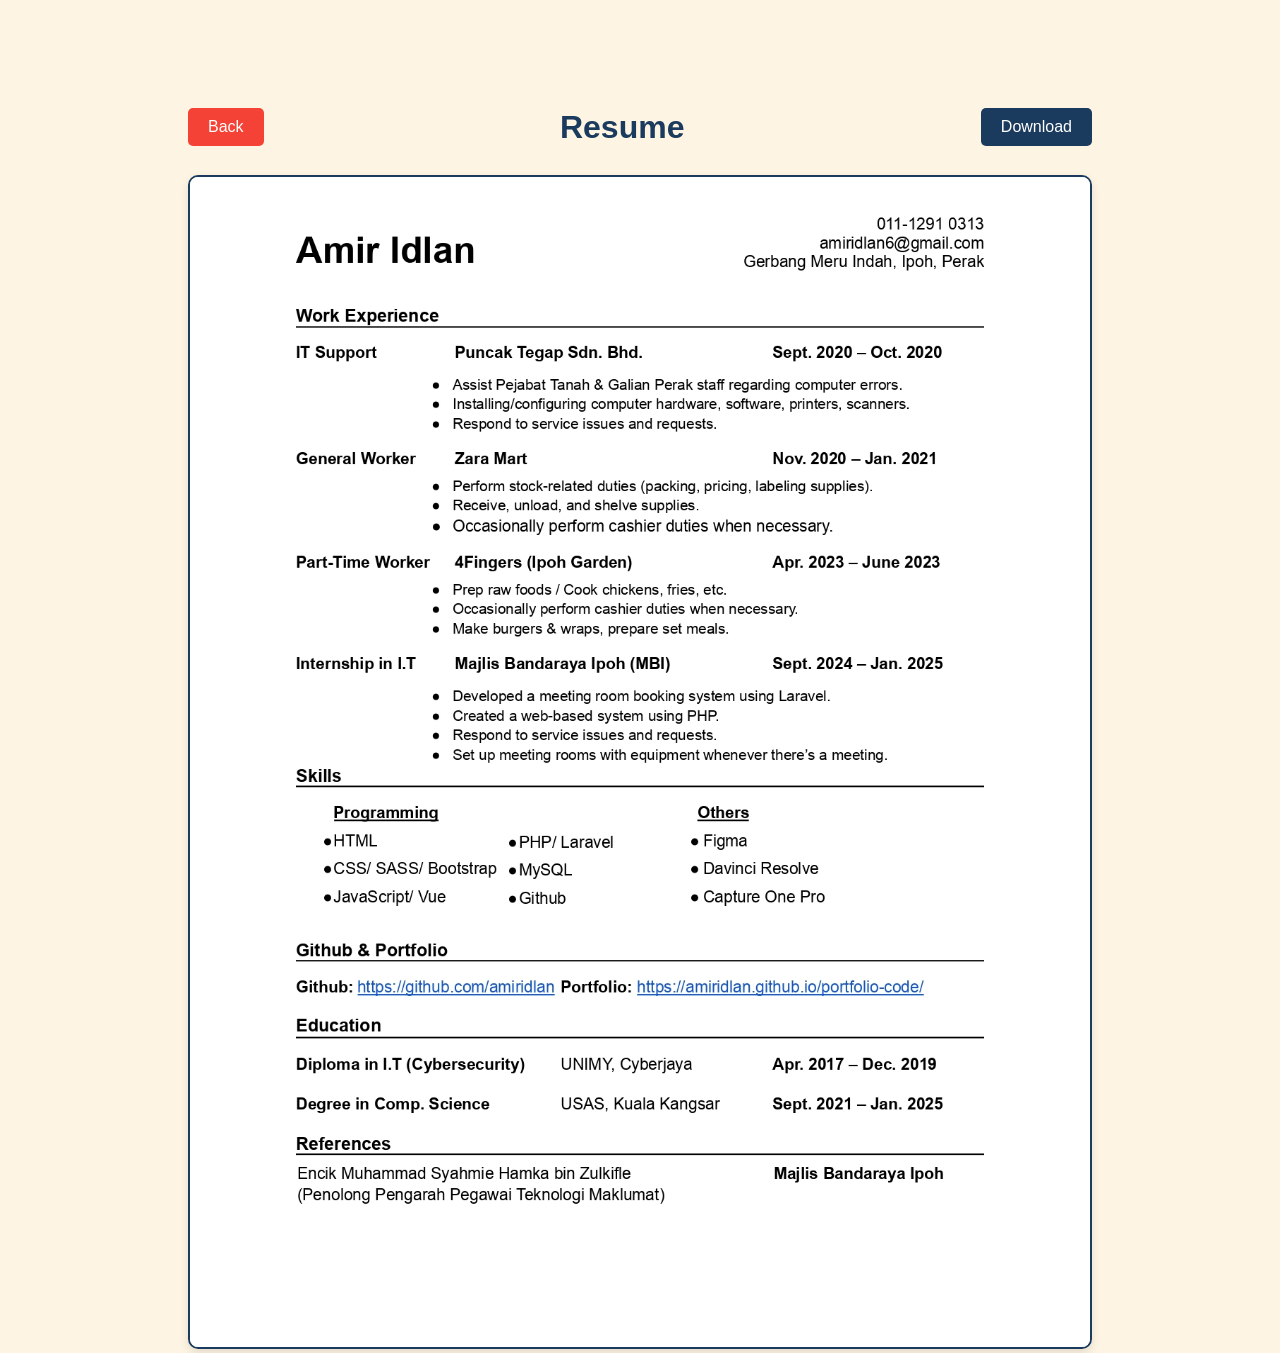
<file: resume.html>
<!DOCTYPE html>
<html lang="en">
  <head>
    <meta charset="UTF-8" />
    <meta name="viewport" content="width=device-width, initial-scale=1.0" />
    <title>Resume</title>
    <link
      href="https://cdnjs.cloudflare.com/ajax/libs/font-awesome/5.15.3/css/all.min.css"
      rel="stylesheet"
    />
    <style>
      body {
        font-family: "Poppins", sans-serif;
        margin: 0;
        padding-top: 30vh;
        background-color: #fdf4e3;
        color: #1a3b5d;
        height: 100vh;
        display: flex;
        flex-direction: column;
        align-items: center;
        justify-content: center;
      }
      .container {
        text-align: center;
      }
      .header {
        display: flex;
        justify-content: space-between; /* Space between h1 and button */
        align-items: center; /* Center vertically */
        width: 100%; /* Full width */
        padding-bottom: 8px; /* Add some padding */
      }
      .button {
        background-color: #1a3b5d;
        color: #fff;
        padding: 10px 20px;
        border: none;
        border-radius: 5px;
        cursor: pointer;
        text-decoration: none;
      }
      .back-button {
        padding: 10px 20px;
        border: none;
        border-radius: 5px;
        cursor: pointer;
        text-decoration: none;
        background-color: #f44336; /* Red color for back button */
      }
      img {
        width: 100vh; /* Set maximum width to 90% of the container */
        height: 130vh;
        border: 2px solid #1a3b5d; /* Border color matching the theme */
        border-radius: 10px; /* Rounded corners */
        box-shadow: 0 4px 10px rgba(0, 0, 0, 0.1); /* Subtle shadow for depth */
      }
    </style>
  </head>
  <body>
    <div class="container">
      <div class="header">
        <a class="button back-button" href="index.html">Back</a>
        <h1>Resume</h1>
        <a class="button" href="(resume) Amir Idlan bin Saidon.pdf" download
          >Download</a
        >
      </div>
      <img src="(resume) Amir Idlan bin Saidon.jpg" alt="Resume Page 1" />
    </div>
  </body>
</html>
</file>
